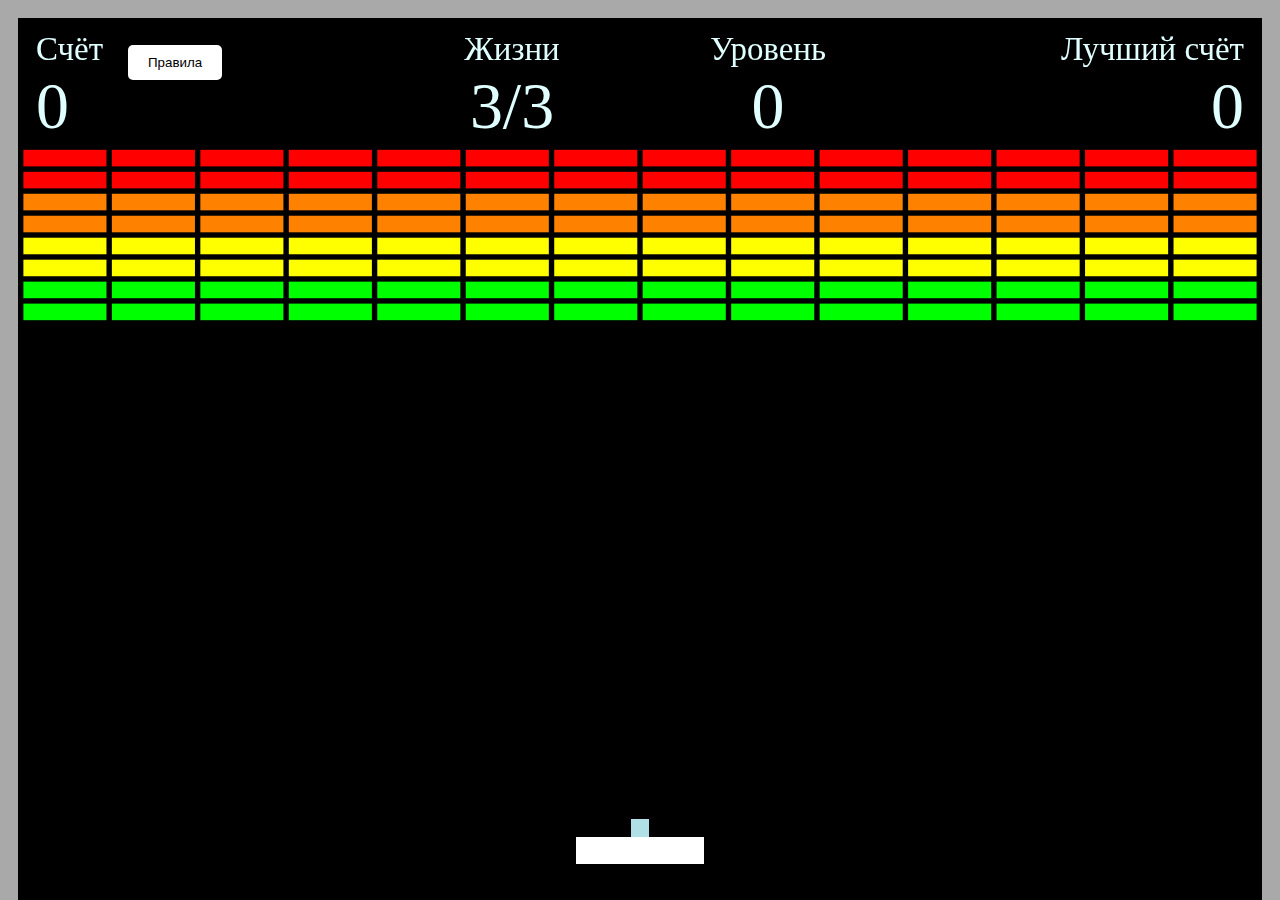
<file: index.html>
<!DOCTYPE html>
<html lang="en">

<head>
    <meta charset="UTF-8">
    <meta name="viewport" content="width=device-width, initial-scale=1.0">
    <link rel="stylesheet" href="src/style.css">
    <link
        href="[data-uri]"
        rel="icon" type="image/x-icon" />
    <title>GameJS</title>
</head>

<body>
    <button id="rules-btn" class="btn rules-btn">Правила</button>
    <div id="rules" class="rules">
        <h2>Правила игры:</h2>
        <p>
            Используйте стрелки ← и → для управления платформой.
        </p>
        <p>Улучшения: <br>
            <span class="pup ravno">=</span> — увеличение платформы в 2 раза (х2); <br>
            <span class=" pup plus">+</span> — увеличение количества жизней (+1); <br>
            <span class="pup tilda">~</span> — "липучая" платформа, шар остаётся на платформе после приземления; <br>
            <span class="pup  sss">s</span> — "супершар" пробивает несколько рядов кирпичей; <br>

        </p>
        <p>При уничтожении всех кирпичей вы перейдёте на следующий уровень, количество рядов кирпией увеличится на 2.
            Максимальный уровень 10.
        </p>
        <p>Как только количество жизней станет равно 0, игра закончится.</p>
        <button id="close-btn" class="btn">Закрыть.</button>
    </div>
    <script src="src/app.js"></script>

</body>

</html>
</file>
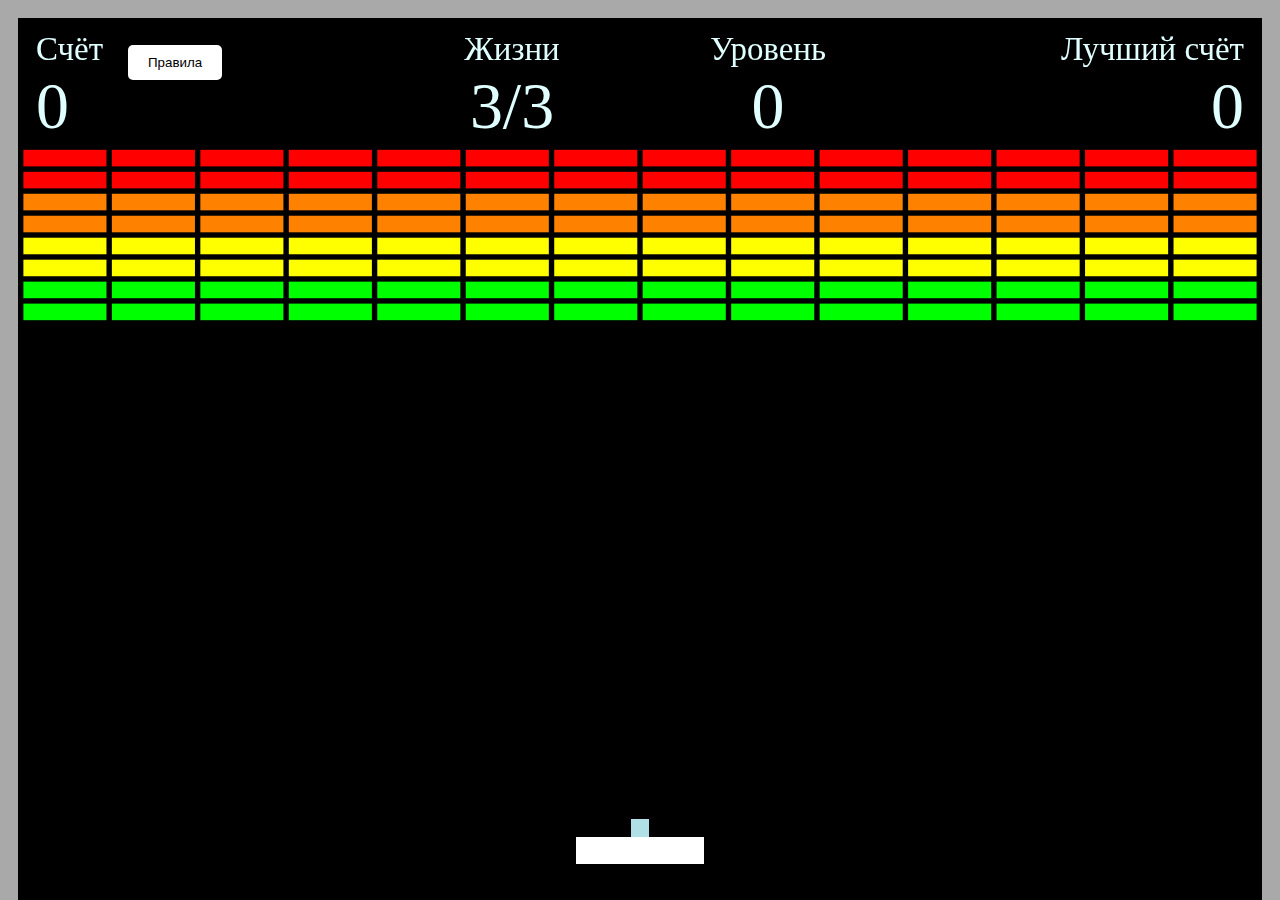
<file: game.html>
<!DOCTYPE html>
<html lang="en">

<head>
    <meta charset="UTF-8">
    <meta name="viewport" content="width=device-width, initial-scale=1.0">
    <link rel="stylesheet" href="src/style.css">
    <link
        href="[data-uri]"
        rel="icon" type="image/x-icon" />
    <title>GameJS</title>
</head>

<body>
    <button id="rules-btn" class="btn rules-btn">Правила</button>
    <div id="rules" class="rules">
        <h2>Правила игры:</h2>
        <p>
            Используйте стрелки ← и → для управления платформой.
        </p>
        <p>Улучшения: <br>
            <span class="pup ravno">=</span> — увеличение платформы в 2 раза (х2); <br>
            <span class=" pup plus">+</span> — увеличение количества жизней (+1); <br>
            <span class="pup tilda">~</span> — "липучая" платформа, шар остаётся на платформе после приземления; <br>
            <span class="pup  sss">s</span> — "супершар" пробивает несколько рядов кирпичей; <br>

        </p>
        <p>При уничтожении всех кирпичей вы перейдёте на следующий уровень, количество рядов кирпией увеличится на 2.
            Максимальный уровень 10.
        </p>
        <p>Как только количество жизней станет равно 0, игра закончится.</p>
        <button id="close-btn" class="btn">Закрыть.</button>
    </div>
    <script src="src/app.js"></script>

</body>

</html>
</file>
<file: src/style.css>
* {
    box-sizing: border-box;
}

body {
    margin: 0;
    overflow: hidden;
}

h1 {
    font-size: 45px;
    color: #fff;
}

.pup {
    font-size: 25px;
}

.pup.ravno {
    color: lightseagreen;
}

.pup.plus {
    color: palevioletred;
}

.pup.tilda {
    color: green;
}

.pup.sss {
    color: purple;
}

canvas {
    display: block;
}

.btn {
    cursor: pointer;
    border: 0;
    padding: 10px 20px;
    background: #fff;
    color: #000000;
    border-radius: 5px;
}

.btn:focus {
    outline: 0;
}

.btn:hover {
    background: #FFA07A;
}

.btn:active {
    transform: scale(0.98);
}

.rules-btn {
    position: absolute;
    top: 5%;
    left: 10%;
}

.rules {
    position: absolute;
    top: 0;
    left: 0;
    background: #333;
    color: #fff;
    min-height: 100vh;
    width: 400px;
    padding: 20px;
    line-height: 1.5;
    transform: translateX(-400px);
    transition: transform 1s ease-in-out;
}

.rules.show {
    transform: translateX(0);
}

@media all and (max-width: 600px) {
    .btn {
        display: none;
    }

    .btn:focus {
        display: none;
    }

    .btn:hover {
        display: none;
    }

    .btn:active {
        transform: scale(0.98);
    }

    .rules-btn {
        display: none;
    }

    .rules {
        display: none;
    }

    .rules.show {
        display: none;
    }
}
</file>
